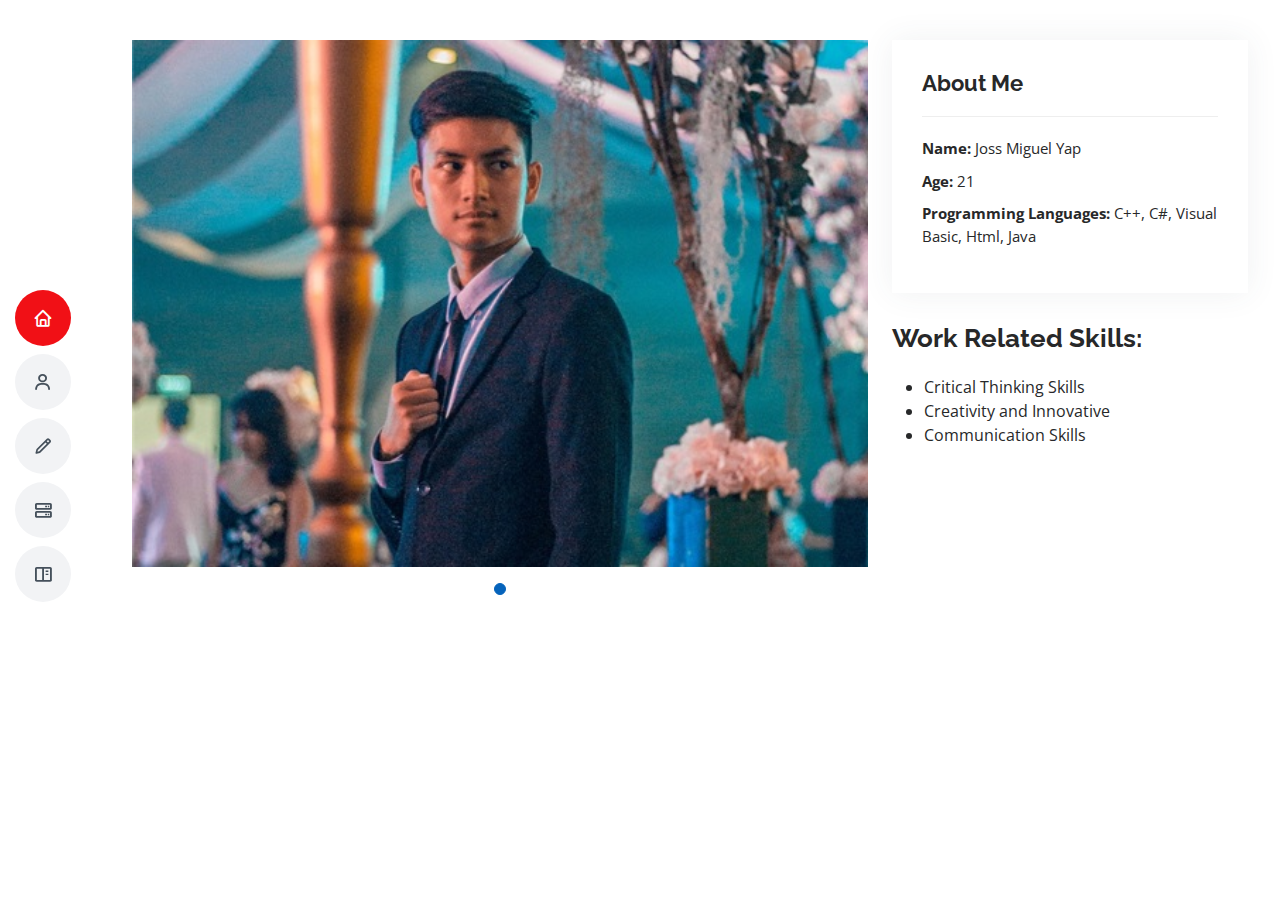
<file: MyResume/MyResume/portfolio-details.html>
<!DOCTYPE html>
<html lang="en">

<head>
  <meta charset="utf-8">
  <meta content="width=device-width, initial-scale=1.0" name="viewport">

  <title>Personal Portfolio Page</title>
  <meta content="" name="description">
  <meta content="" name="keywords">

  <!-- Favicons -->
  <link href="C:\Users\Acer Nitro\Downloads\MyResume\MyResume\favicon_io\favicon.ico" rel="icon">
  <link href="C:\Users\Acer Nitro\Downloads\MyResume\MyResume\favicon_io\apple-touch-icon.png" rel="apple-touch-icon">

  <!-- Google Fonts -->
  <link href="https://fonts.googleapis.com/css?family=Open+Sans:300,300i,400,400i,600,600i,700,700i|Raleway:300,300i,400,400i,500,500i,600,600i,700,700i|Poppins:300,300i,400,400i,500,500i,600,600i,700,700i" rel="stylesheet">

  <!-- Vendor CSS Files -->
  <link href="assets/vendor/aos/aos.css" rel="stylesheet">
  <link href="assets/vendor/bootstrap/css/bootstrap.min.css" rel="stylesheet">
  <link href="assets/vendor/bootstrap-icons/bootstrap-icons.css" rel="stylesheet">
  <link href="assets/vendor/boxicons/css/boxicons.min.css" rel="stylesheet">
  <link href="assets/vendor/glightbox/css/glightbox.min.css" rel="stylesheet">
  <link href="assets/vendor/swiper/swiper-bundle.min.css" rel="stylesheet">

  <!-- Template Main CSS File -->
  <link href="assets/css/style.css" rel="stylesheet">

  <!-- =======================================================
  * Template Name: MyResume - v4.0.0
  * Template URL: https://bootstrapmade.com/free-html-bootstrap-template-my-resume/
  * Author: BootstrapMade.com
  * License: https://bootstrapmade.com/license/
  ======================================================== -->
</head>

<body>
  <!-- ======= Mobile nav toggle button ======= -->
  <!-- <button type="button" class="mobile-nav-toggle d-xl-none"><i class="bi bi-list mobile-nav-toggle"></i></button> -->
  <i class="bi bi-list mobile-nav-toggle d-xl-none"></i>
  <!-- ======= Header ======= -->
  <header id="header" class="d-flex flex-column justify-content-center">

    <nav id="navbar" class="navbar nav-menu">
      <ul>
        <li><a href="Homepage.html" class="nav-link scrollto active"><i class="bx bx-home"></i> <span>Home</span></a></li>
        <li><a href="About.html" class="nav-link scrollto"><i class="bx bx-user"></i> <span>About MCM</span></a></li>
        <li><a href="Programs.html" class="nav-link scrollto"><i class="bx bx-pencil"></i> <span>Programs</span></a></li>
        <li><a href="Offices-service.html" class="nav-link scrollto"><i class="bx bx-server"></i> <span>Offices and Service Centers</span></a></li>
        <li><a href="portfolio-details.html" class="nav-link scrollto"><i class="bx bx-book-content"></i> <span>Personal Portfolio Page</span></a></li>
      </ul>
      </ul>
    </nav><!-- .nav-menu -->

  </header><!-- End Header -->
  <main id="main">

    <!-- ======= Portfolio Details Section ======= -->
    <section id="portfolio-details" class="portfolio-details">
      <div class="container">

        <div class="row gy-4">

          <div class="col-lg-8">
            <div class="portfolio-details-slider swiper-container">
              <div class="swiper-wrapper align-items-center">

                <div class="swiper-slide">
                  <img src="assets/img/portfolio/image-1.jpg" alt="">
                </div>


              </div>
              <div class="swiper-pagination"></div>
            </div>
          </div>

          <div class="col-lg-4">
            <div class="portfolio-info">
              <h3>About Me</h3>
              <ul>
                <li><strong>Name:</strong> Joss Miguel Yap</li>
                <li><strong>Age:</strong> 21</li>
                <li><strong>Programming Languages:</strong> C++, C#, Visual Basic, Html, Java</li>
              </ul>
            </div>
            <div class="portfolio-description">
              <h2>Work Related Skills:</h2>
              <p>
                <ul>
                  <li>Critical Thinking Skills</li>
                  <li>Creativity and Innovative</li>
                  <li>Communication Skills</li>
                </ul>
              </p>
            </div>
          </div>

        </div>

      </div>
    </section><!-- End Portfolio Details Section -->

  </main><!-- End #main -->

  <div id="preloader"></div>
  <a href="#" class="back-to-top d-flex align-items-center justify-content-center"><i class="bi bi-arrow-up-short"></i></a>

  <!-- Vendor JS Files -->
  <script src="assets/vendor/aos/aos.js"></script>
  <script src="assets/vendor/bootstrap/js/bootstrap.bundle.min.js"></script>
  <script src="assets/vendor/glightbox/js/glightbox.min.js"></script>
  <script src="assets/vendor/isotope-layout/isotope.pkgd.min.js"></script>
  <script src="assets/vendor/php-email-form/validate.js"></script>
  <script src="assets/vendor/purecounter/purecounter.js"></script>
  <script src="assets/vendor/swiper/swiper-bundle.min.js"></script>
  <script src="assets/vendor/typed.js/typed.min.js"></script>
  <script src="assets/vendor/waypoints/noframework.waypoints.js"></script>

  <!-- Template Main JS File -->
  <script src="assets/js/main.js"></script>

</body>

</html>
</file>
<file: MyResume/MyResume/assets/css/style.css>
/**
* Template Name: MyResume - v4.0.0
* Template URL: https://bootstrapmade.com/free-html-bootstrap-template-my-resume/
* Author: BootstrapMade.com
* License: https://bootstrapmade.com/license/
*/

/*--------------------------------------------------------------
# General
--------------------------------------------------------------*/
body {
  font-family: "Open Sans", sans-serif;
  color: #272829;
}

a {
  color: #0563bb;
  text-decoration: none;
}

a:hover {
  color: #067ded;
  text-decoration: none;
}

h1, h2, h3, h4, h5, h6 {
  font-family: "Raleway", sans-serif;
}

/*--------------------------------------------------------------
# Back to top button
--------------------------------------------------------------*/
.back-to-top {
  position: fixed;
  visibility: hidden;
  opacity: 0;
  right: 15px;
  bottom: 15px;
  z-index: 996;
  background: #0563bb;
  width: 40px;
  height: 40px;
  border-radius: 50px;
  transition: all 0.4s;
}

.back-to-top i {
  font-size: 28px;
  color: #fff;
  line-height: 0;
}

.back-to-top:hover {
  background: #0678e3;
  color: #fff;
}

.back-to-top.active {
  visibility: visible;
  opacity: 1;
}

/*--------------------------------------------------------------
# Preloader
--------------------------------------------------------------*/
#preloader {
  position: fixed;
  top: 0;
  left: 0;
  right: 0;
  bottom: 0;
  z-index: 9999;
  overflow: hidden;
  background: #fff;
}

#preloader:before {
  content: "";
  position: fixed;
  top: calc(50% - 30px);
  left: calc(50% - 30px);
  border: 6px solid #0563bb;
  border-top-color: #fff;
  border-bottom-color: #fff;
  border-radius: 50%;
  width: 60px;
  height: 60px;
  -webkit-animation: animate-preloader 1s linear infinite;
  animation: animate-preloader 1s linear infinite;
}

@-webkit-keyframes animate-preloader {
  0% {
    transform: rotate(0deg);
  }
  100% {
    transform: rotate(360deg);
  }
}

@keyframes animate-preloader {
  0% {
    transform: rotate(0deg);
  }
  100% {
    transform: rotate(360deg);
  }
}

/*--------------------------------------------------------------
# Disable aos animation delay on mobile devices
--------------------------------------------------------------*/
@media screen and (max-width: 768px) {
  [data-aos-delay] {
    transition-delay: 0 !important;
  }
}

/*--------------------------------------------------------------
# Header
--------------------------------------------------------------*/
#header {
  position: fixed;
  top: 0;
  left: 0;
  bottom: 0;
  z-index: 9997;
  transition: all 0.5s;
  padding: 15px;
  overflow-y: auto;
}

@media (max-width: 992px) {
  #header {
    width: 300px;
    background: #fff;
    border-right: 1px solid #e6e9ec;
    left: -300px;
  }
}

@media (min-width: 992px) {
  #main {
    margin-left: 100px;
  }
}

/*--------------------------------------------------------------
# Navigation Menu
--------------------------------------------------------------*/
/**
* Desktop Navigation 
*/
.nav-menu {
  padding: 0;
  display: block;
}

.nav-menu * {
  margin: 0;
  padding: 0;
  list-style: none;
}

.nav-menu > ul > li {
  position: relative;
  white-space: nowrap;
}

.nav-menu a {
  display: flex;
  align-items: center;
  color: #45505b;
  padding: 10px 18px;
  margin-bottom: 8px;
  transition: 0.3s;
  font-size: 15px;
  border-radius: 50px;
  background: #f2f3f5;
  height: 56px;
  width: 100%;
  overflow: hidden;
  transition: 0.3s;
}

.nav-menu a i {
  font-size: 20px;
}

.nav-menu a span {
  padding: 0 5px 0 7px;
  color: #45505b;
}

@media (min-width: 992px) {
  .nav-menu a {
    width: 56px;
  }
  .nav-menu a span {
    display: none;
    color: #fff;
  }
}

.nav-menu a:hover, .nav-menu .active, .nav-menu li:hover > a {
  color: #fff;
  background: #f11016;
}

.nav-menu a:hover span, .nav-menu .active span, .nav-menu li:hover > a span {
  color: #fff;
}

.nav-menu a:hover, .nav-menu li:hover > a {
  width: 100%;
  color: #fff;
}

.nav-menu a:hover span, .nav-menu li:hover > a span {
  display: block;
}

/**
* Mobile Navigation 
*/
.mobile-nav-toggle {
  position: fixed;
  right: 10px;
  top: 10px;
  z-index: 9998;
  border: 0;
  background: none;
  font-size: 28px;
  transition: all 0.4s;
  outline: none !important;
  line-height: 0;
  cursor: pointer;
  border-radius: 50px;
  padding: 5px;
}

.mobile-nav-toggle i {
  color: #45505b;
}

.mobile-nav-active {
  overflow: hidden;
}

.mobile-nav-active #header {
  left: 0;
}

.mobile-nav-active .mobile-nav-toggle {
  color: #fff;
  background-color: #0563bb;
}

/*--------------------------------------------------------------
# Hero Section
--------------------------------------------------------------*/
#hero {
  width: 100%;
  height: 100vh;
  background: url("../img/mcm_campus.jpg") top right no-repeat;
  background-size: cover;
  position: relative;
}

@media (min-width: 992px) {
  #hero {
    padding-left: 160px;
  }
}

#hero:before {
  content: "";
  background: rgba(255, 255, 255, 0.8);
  position: absolute;
  bottom: 0;
  top: 0;
  left: 0;
  right: 0;
}

#hero h1 {
  margin: 0;
font-family: "Helvetica";
  font-size: 64px;
  font-weight: 700;
  line-height: 56px;
  color: #45505b;
}

#hero p {
  color: #45505b;
  margin: 15px 0 0 0;
  font-size: 26px;
  font-family: "Verdana", Helvetica;
}

#hero p span {
  color: #45505b;
  letter-spacing: 1px;
}

#hero .social-links {
  margin-top: 30px;
}

#hero .social-links a {
  font-size: 24px;
  display: inline-block;
  color: #45505b;
  line-height: 1;
  margin-right: 20px;
  transition: 0.3s;
}

#hero .social-links a:hover {
  color: #0563bb;
}

@media (max-width: 992px) {
  #hero {
    text-align: center;
  }
  #hero h1 {
    font-size: 32px;
    line-height: 36px;
  }
  #hero p {
    margin-top: 10px;
    font-size: 20px;
    line-height: 24px;
  }
}

/*--------------------------------------------------------------
# Sections General
--------------------------------------------------------------*/
section {
  padding: 60px 0;
  overflow: hidden;
}

.section-title {
  text-align: center;
  padding-bottom: 30px;
}

.section-title h2 {
  font-size: 32px;
  font-weight: bold;
  text-transform: uppercase;
  margin-bottom: 20px;
  padding-bottom: 20px;
  position: relative;
  color: #45505b;
}

.section-title h2::before {
  content: '';
  position: absolute;
  display: block;
  width: 120px;
  height: 1px;
  background: #ddd;
  bottom: 1px;
  left: calc(50% - 60px);
}

.section-title h2::after {
  content: '';
  position: absolute;
  display: block;
  width: 40px;
  height: 3px;
  background: #0563bb;
  bottom: 0;
  left: calc(50% - 20px);
}

.section-title p {
  margin-bottom: 0;
}

/*--------------------------------------------------------------
# About
--------------------------------------------------------------*/
.about .content h3 {
  font-weight: 700;
  font-size: 26px;
  color: #728394;
}

.about .content ul {
  list-style: none;
  padding: 0;
}

.about .content ul li {
  margin-bottom: 20px;
  display: flex;
  align-items: center;
}

.about .content ul strong {
  margin-right: 10px;
}

.about .content ul i {
  font-size: 16px;
  margin-right: 5px;
  color: #0563bb;
  line-height: 0;
}

.about .content p:last-child {
  margin-bottom: 0;
}

/*--------------------------------------------------------------
# Facts
--------------------------------------------------------------*/
.facts .count-box {
  padding: 30px 30px 25px 30px;
  margin-top: 30px;
  width: 100%;
  position: relative;
  text-align: center;
  background: #fff;
}

.facts .count-box i {
  position: absolute;
  top: -25px;
  left: 50%;
  transform: translateX(-50%);
  font-size: 24px;
  background: #f11016;
  color: #fff;
  border-radius: 50px;
  display: inline-flex;
  align-items: center;
  justify-content: center;
  width: 48px;
  height: 48px;
}

.facts .count-box span {
  font-size: 36px;
  display: block;
  font-weight: 600;
  color: #011426;
}

.facts .count-box p {
  padding: 0;
  margin: 0;
  font-family: "Helvetica", sans-serif;
  font-size: 14px;
}

/*--------------------------------------------------------------
# Akills
--------------------------------------------------------------*/
.skills .progress {
  height: 60px;
  display: block;
  background: none;
  border-radius: 0;
}

.skills .progress .skill {
  padding: 10px 0;
  margin: 0;
  text-transform: uppercase;
  display: block;
  font-weight: 600;
  font-family: "Helvetica", sans-serif;
  color: #45505b;
}

.skills .progress .skill .val {
  float: right;
  font-style: normal;
}

.skills .progress-bar-wrap {
  background: #f2f3f5;
}

.skills .progress-bar {
  width: 1px;
  height: 10px;
  transition: .9s;
  background-color: #0563bb;
}

/*--------------------------------------------------------------
# Resume
--------------------------------------------------------------*/
.resume .resume-title {
  font-size: 26px;
  font-weight: 700;
  margin-top: 20px;
  margin-bottom: 20px;
  color: #45505b;
}

.resume .resume-item {
  padding: 0 0 20px 20px;
  margin-top: -2px;
  border-left: 2px solid #0563bb;
  position: relative;
}

.resume .resume-item h4 {
  line-height: 18px;
  font-size: 18px;
  font-weight: 600;
  text-transform: uppercase;
  font-family: "Helvetica", sans-serif;
  color: #f11016;
  margin-bottom: 10px;
}

.resume .resume-item h5 {
  font-size: 16px;
  background: #f7f8f9;
  padding: 5px 15px;
  display: inline-block;
  font-weight: 600;
  margin-bottom: 10px;
}

.resume .resume-item ul {
  padding-left: 20px;
}

.resume .resume-item ul li {
  padding-bottom: 10px;
}

.resume .resume-item:last-child {
  padding-bottom: 0;
}

.resume .resume-item::before {
  content: "";
  position: absolute;
  width: 16px;
  height: 16px;
  border-radius: 50px;
  left: -9px;
  top: 0;
  background: #fff;
  border: 2px solid #0563bb;
}

/*--------------------------------------------------------------
# Portfolio
--------------------------------------------------------------*/
.portfolio .portfolio-item {
  margin-bottom: 30px;
}

.portfolio #portfolio-flters {
  padding: 0;
  margin: 0 auto 25px auto;
  list-style: none;
  text-align: center;
  background: #fff;
  border-radius: 50px;
  padding: 2px 15px;
}

.portfolio #portfolio-flters li {
  cursor: pointer;
  display: inline-block;
  padding: 10px 15px;
  font-size: 14px;
  font-weight: 600;
  line-height: 1;
  text-transform: uppercase;
  color: #272829;
  margin-bottom: 5px;
  transition: all 0.3s ease-in-out;
}

.portfolio #portfolio-flters li:hover, .portfolio #portfolio-flters li.filter-active {
  color: #0563bb;
}

.portfolio #portfolio-flters li:last-child {
  margin-right: 0;
}

.portfolio .portfolio-wrap {
  transition: 0.3s;
  position: relative;
  overflow: hidden;
  z-index: 1;
  background: rgba(69, 80, 91, 0.8);
}

.portfolio .portfolio-wrap::before {
  content: "";
  background: rgba(255, 255, 255, 0.7);
  position: absolute;
  left: 30px;
  right: 30px;
  top: 30px;
  bottom: 30px;
  transition: all ease-in-out 0.3s;
  z-index: 2;
  opacity: 0;
}

.portfolio .portfolio-wrap .portfolio-info {
  opacity: 0;
  position: absolute;
  top: 0;
  left: 0;
  right: 0;
  bottom: 0;
  text-align: center;
  z-index: 3;
  transition: all ease-in-out 0.3s;
  display: flex;
  flex-direction: column;
  justify-content: center;
  align-items: center;
}

.portfolio .portfolio-wrap .portfolio-info::before {
  display: block;
  content: "";
  width: 48px;
  height: 48px;
  position: absolute;
  top: 35px;
  left: 35px;
  border-top: 3px solid #d7dce1;
  border-left: 3px solid #d7dce1;
  transition: all 0.5s ease 0s;
  z-index: 9994;
}

.portfolio .portfolio-wrap .portfolio-info::after {
  display: block;
  content: "";
  width: 48px;
  height: 48px;
  position: absolute;
  bottom: 35px;
  right: 35px;
  border-bottom: 3px solid #d7dce1;
  border-right: 3px solid #d7dce1;
  transition: all 0.5s ease 0s;
  z-index: 9994;
}

.portfolio .portfolio-wrap .portfolio-info h4 {
  font-size: 20px;
  color: #45505b;
  font-weight: 600;
}

.portfolio .portfolio-wrap .portfolio-info p {
  color: #45505b;
  font-size: 14px;
  text-transform: uppercase;
  padding: 0;
  margin: 0;
}

.portfolio .portfolio-wrap .portfolio-links {
  text-align: center;
  z-index: 4;
}

.portfolio .portfolio-wrap .portfolio-links a {
  color: #45505b;
  margin: 0 2px;
  font-size: 28px;
  display: inline-block;
  transition: 0.3s;
}

.portfolio .portfolio-wrap .portfolio-links a:hover {
  color: #148af9;
}

.portfolio .portfolio-wrap:hover::before {
  top: 0;
  left: 0;
  right: 0;
  bottom: 0;
  opacity: 1;
}

.portfolio .portfolio-wrap:hover .portfolio-info {
  opacity: 1;
}

.portfolio .portfolio-wrap:hover .portfolio-info::before {
  top: 15px;
  left: 15px;
}

.portfolio .portfolio-wrap:hover .portfolio-info::after {
  bottom: 15px;
  right: 15px;
}

/*--------------------------------------------------------------
# Portfolio Details
--------------------------------------------------------------*/
.portfolio-details {
  padding-top: 40px;
}

.portfolio-details .portfolio-details-slider img {
  width: 100%;
}

.portfolio-details .portfolio-details-slider .swiper-pagination {
  margin-top: 20px;
  position: relative;
}

.portfolio-details .portfolio-details-slider .swiper-pagination .swiper-pagination-bullet {
  width: 12px;
  height: 12px;
  background-color: #fff;
  opacity: 1;
  border: 1px solid #0563bb;
}

.portfolio-details .portfolio-details-slider .swiper-pagination .swiper-pagination-bullet-active {
  background-color: #0563bb;
}

.portfolio-details .portfolio-info {
  padding: 30px;
  box-shadow: 0px 0 30px rgba(69, 80, 91, 0.08);
}

.portfolio-details .portfolio-info h3 {
  font-size: 22px;
  font-weight: 700;
  margin-bottom: 20px;
  padding-bottom: 20px;
  border-bottom: 1px solid #eee;
}

.portfolio-details .portfolio-info ul {
  list-style: none;
  padding: 0;
  font-size: 15px;
}

.portfolio-details .portfolio-info ul li + li {
  margin-top: 10px;
}

.portfolio-details .portfolio-description {
  padding-top: 30px;
}

.portfolio-details .portfolio-description h2 {
  font-size: 26px;
  font-weight: 700;
  margin-bottom: 20px;
}

.portfolio-details .portfolio-description p {
  padding: 0;
}

/*--------------------------------------------------------------
# Services
--------------------------------------------------------------*/
.services .icon-box {
  text-align: center;
  padding: 70px 20px 80px 20px;
  transition: all ease-in-out 0.3s;
  background: #fff;
  box-shadow: 0px 5px 90px 0px rgba(110, 123, 131, 0.05);
}

.services .icon-box .icon {
  margin: 0 auto;
  width: 100px;
  height: 100px;
  display: flex;
  align-items: center;
  justify-content: center;
  transition: ease-in-out 0.3s;
  position: relative;
}

.services .icon-box .icon i {
  font-size: 36px;
  transition: 0.5s;
  position: relative;
}

.services .icon-box .icon svg {
  position: absolute;
  top: 0;
  left: 0;
}

.services .icon-box .icon svg path {
  transition: 0.5s;
  fill: #f5f5f5;
}

.services .icon-box h4 {
  font-weight: 600;
  margin: 10px 0 15px 0;
  font-size: 22px;
}

.services .icon-box h4 a {
  color: #45505b;
  transition: ease-in-out 0.3s;
}

.services .icon-box p {
  line-height: 24px;
  font-size: 14px;
  margin-bottom: 0;
}

.services .icon-box:hover {
  border-color: #fff;
  box-shadow: 0px 0 35px 0 rgba(0, 0, 0, 0.08);
}

.services .iconbox-blue i {
  color: #47aeff;
}

.services .iconbox-blue:hover .icon i {
  color: #fff;
}

.services .iconbox-blue:hover .icon path {
  fill: #47aeff;
}

.services .iconbox-orange i {
  color: #ffa76e;
}

.services .iconbox-orange:hover .icon i {
  color: #fff;
}

.services .iconbox-orange:hover .icon path {
  fill: #ffa76e;
}

.services .iconbox-pink i {
  color: #e80368;
}

.services .iconbox-pink:hover .icon i {
  color: #fff;
}

.services .iconbox-pink:hover .icon path {
  fill: #e80368;
}

.services .iconbox-yellow i {
  color: #ffbb2c;
}

.services .iconbox-yellow:hover .icon i {
  color: #fff;
}

.services .iconbox-yellow:hover .icon path {
  fill: #ffbb2c;
}

.services .iconbox-red i {
  color: #ff5828;
}

.services .iconbox-red:hover .icon i {
  color: #fff;
}

.services .iconbox-red:hover .icon path {
  fill: #ff5828;
}

.services .iconbox-teal i {
  color: #11dbcf;
}

.services .iconbox-teal:hover .icon i {
  color: #fff;
}

.services .iconbox-teal:hover .icon path {
  fill: #11dbcf;
}

/*--------------------------------------------------------------
# Testimonials
--------------------------------------------------------------*/
.testimonials .section-header {
  margin-bottom: 40px;
}

.testimonials .testimonial-item {
  text-align: center;
}

.testimonials .testimonial-item .testimonial-img {
  width: 120px;
  border-radius: 50%;
  border: 4px solid #fff;
  margin: 0 auto;
}

.testimonials .testimonial-item h3 {
  font-size: 20px;
  font-weight: bold;
  margin: 10px 0 5px 0;
  color: #111;
}

.testimonials .testimonial-item h4 {
  font-size: 14px;
  color: #999;
  margin: 0 0 15px 0;
}

.testimonials .testimonial-item .quote-icon-left, .testimonials .testimonial-item .quote-icon-right {
  color: #90c8fc;
  font-size: 26px;
}

.testimonials .testimonial-item .quote-icon-left {
  display: inline-block;
  left: -5px;
  position: relative;
}

.testimonials .testimonial-item .quote-icon-right {
  display: inline-block;
  right: -5px;
  position: relative;
  top: 10px;
}

.testimonials .testimonial-item p {
  font-style: italic;
  margin: 0 auto 15px auto;
}

.testimonials .swiper-pagination {
  margin-top: 20px;
  position: relative;
}

.testimonials .swiper-pagination .swiper-pagination-bullet {
  width: 12px;
  height: 12px;
  background-color: #fff;
  opacity: 1;
  border: 1px solid #0563bb;
}

.testimonials .swiper-pagination .swiper-pagination-bullet-active {
  background-color: #0563bb;
}

@media (min-width: 992px) {
  .testimonials .testimonial-item p {
    width: 80%;
  }
}

/*--------------------------------------------------------------
# Contact
--------------------------------------------------------------*/
.contact .info {
  width: 100%;
  background: #fff;
}

.contact .info i {
  font-size: 20px;
  color: #000000;
  float: left;
  width: 44px;
  height: 44px;
  background: #eef7ff;
  display: flex;
  justify-content: center;
  align-items: center;
  border-radius: 50px;
  transition: all 0.3s ease-in-out;
}

.contact .info h4 {
  padding: 0 0 0 60px;
  font-size: 22px;
  font-weight: 600;
  margin-bottom: 5px;
  color: #45505b;
}

.contact .info p {
  padding: 0 0 0 60px;
  margin-bottom: 0;
  font-size: 14px;
  color: #778899;
}

.contact .info .email, .contact .info .phone {
  margin-top: 40px;
}

.contact .info .email:hover i, .contact .info .address:hover i, .contact .info .phone:hover i {
  background: #f11016;
  color: #fff;
}

.contact .php-email-form {
  width: 100%;
  background: #fff;
}

.contact .php-email-form .form-group {
  padding-bottom: 8px;
}

.contact .php-email-form .error-message {
  display: none;
  color: #fff;
  background: #ed3c0d;
  text-align: left;
  padding: 15px;
  font-weight: 600;
}

.contact .php-email-form .error-message br + br {
  margin-top: 25px;
}

.contact .php-email-form .sent-message {
  display: none;
  color: #fff;
  background: #18d26e;
  text-align: center;
  padding: 15px;
  font-weight: 600;
}

.contact .php-email-form .loading {
  display: none;
  background: #fff;
  text-align: center;
  padding: 15px;
}

.contact .php-email-form .loading:before {
  content: "";
  display: inline-block;
  border-radius: 50%;
  width: 24px;
  height: 24px;
  margin: 0 10px -6px 0;
  border: 3px solid #18d26e;
  border-top-color: #eee;
  -webkit-animation: animate-loading 1s linear infinite;
  animation: animate-loading 1s linear infinite;
}

.contact .php-email-form input, .contact .php-email-form textarea {
  border-radius: 4px;
  box-shadow: none;
  font-size: 14px;
}

.contact .php-email-form input {
  height: 44px;
}

.contact .php-email-form textarea {
  padding: 10px 12px;
}

.contact .php-email-form button[type="submit"] {
  background: #0563bb;
  border: 0;
  padding: 10px 35px;
  color: #fff;
  transition: 0.4s;
  border-radius: 50px;
}

.contact .php-email-form button[type="submit"]:hover {
  background: #0678e3;
}

@-webkit-keyframes animate-loading {
  0% {
    transform: rotate(0deg);
  }
  100% {
    transform: rotate(360deg);
  }
}

@keyframes animate-loading {
  0% {
    transform: rotate(0deg);
  }
  100% {
    transform: rotate(360deg);
  }
}

/*--------------------------------------------------------------
# Footer
--------------------------------------------------------------*/
#footer {
  background: #f7f8f9;
  color: #45505b;
  font-size: 14px;
  text-align: center;
  padding: 30px 0;
}

#footer h3 {
  font-size: 36px;
  font-weight: 700;
  position: relative;
  font-family: "Helvetica", sans-serif;
  padding: 0;
  margin: 0 0 15px 0;
}

#footer p {
  font-size: 15;
  font-style: italic;
  padding: 0;
  margin: 0 0 40px 0;
}

#footer .social-links {
  margin: 0 0 40px 0;
}

#footer .social-links a {
  font-size: 18px;
  display: inline-block;
  background: #0563bb;
  color: #fff;
  line-height: 1;
  padding: 8px 0;
  margin-right: 4px;
  border-radius: 50%;
  text-align: center;
  width: 36px;
  height: 36px;
  transition: 0.3s;
}

#footer .social-links a:hover {
  background: #0678e3;
  color: #fff;
  text-decoration: none;
}

#footer .copyright {
  margin: 0 0 5px 0;
}

#footer .credits {
  font-size: 13px;
}
</file>
